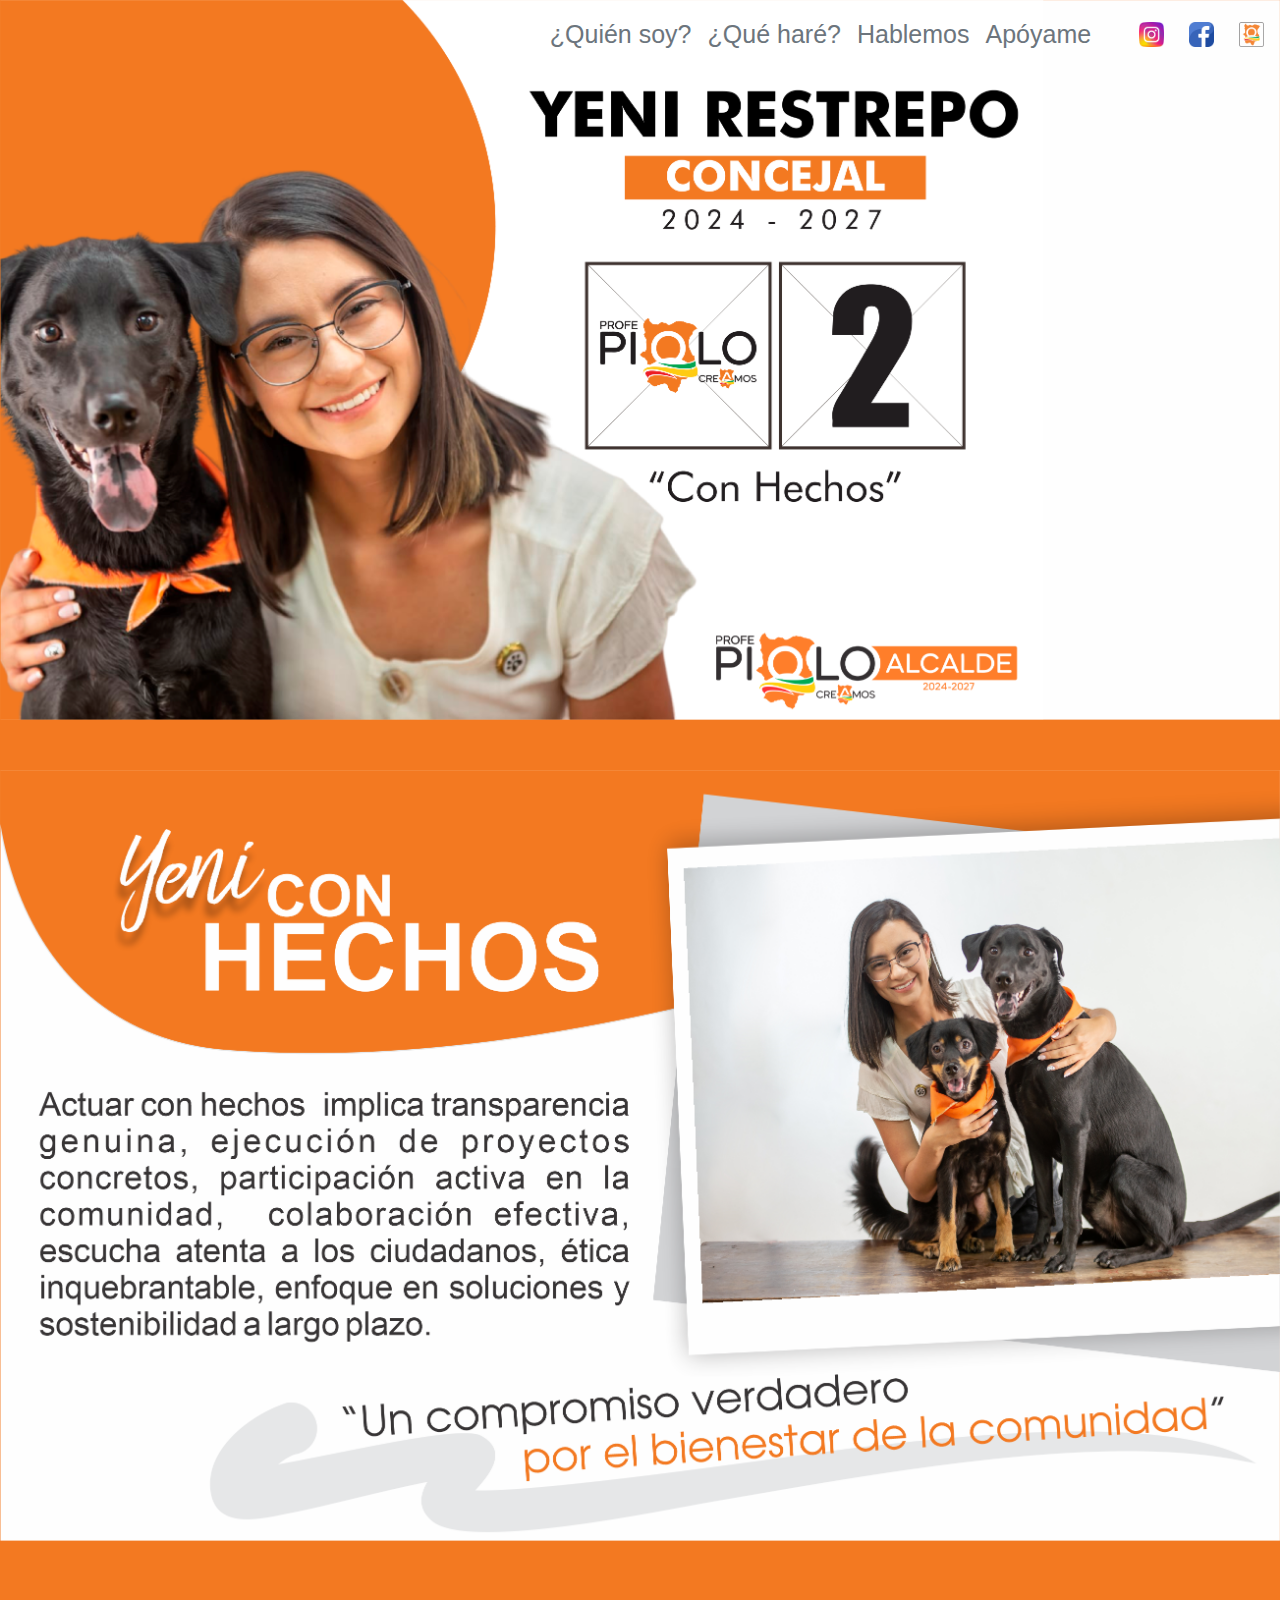
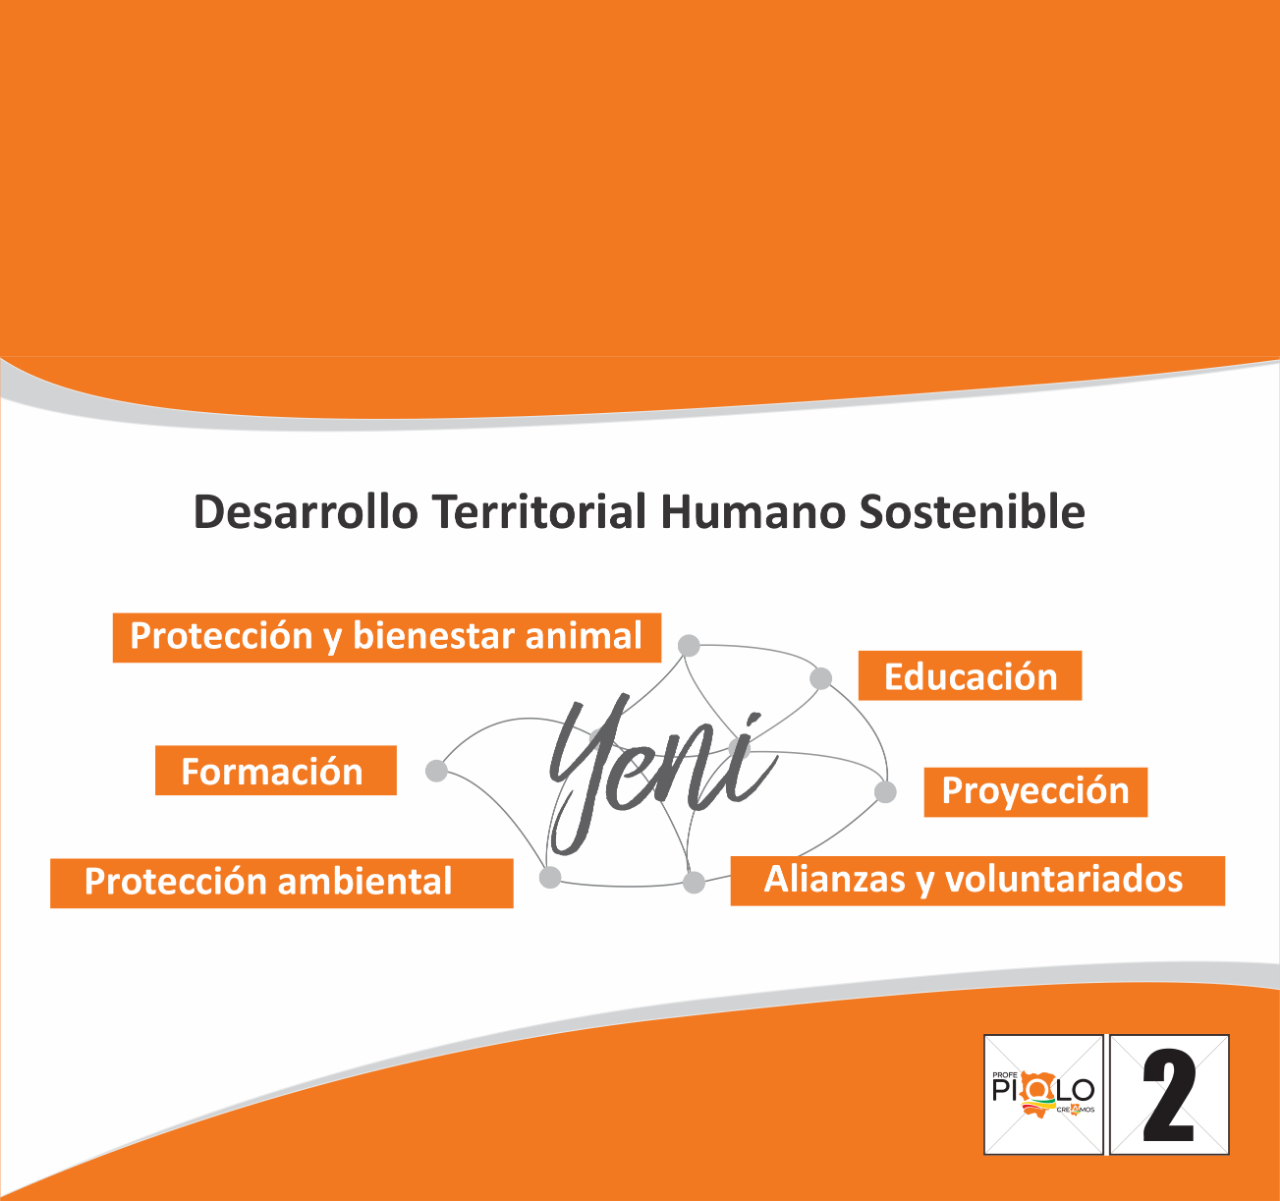
<file: Concejales/Yeni/Yeni.html>
<!DOCTYPE html>
<html>
<head>
    <!-- Google tag (gtag.js) -->
<script async src="https://www.googletagmanager.com/gtag/js?id=G-MQ59L1TXNY"></script>
<script>
  window.dataLayer = window.dataLayer || [];
  function gtag(){dataLayer.push(arguments);}
  gtag('js', new Date());

  gtag('config', 'G-MQ59L1TXNY');
</script>
    <title>Yeni</title>
    <link rel="stylesheet" href="https://stackpath.bootstrapcdn.com/bootstrap/4.5.2/css/bootstrap.min.css">
    <link rel="stylesheet" href="css/styles.css">
</head>
<body style="margin: 0%;padding: 0%;">
  <div class="container-fluid image-container" style="margin: 0%;padding: 0%;overflow: hidden;background-color: #f37921;">
    <div class="container-fluid" style="margin: 0%;padding: 0%;position: absolute;">
        <img src="img/home.png" style="width: 100vw;"> 
        
    </div>

    <nav class="navbar navbar-expand-lg navbar-light">
      <div class="container">
          <button class="navbar-toggler" type="button" data-toggle="collapse" data-target="#navbarNav"
              aria-controls="navbarNav" aria-expanded="false" aria-label="Toggle navigation">
              <span class="navbar-toggler-icon"></span>
          </button>
          <div class="collapse navbar-collapse" id="navbarNav">
              <ul class="navbar-nav ml-auto">
                  <li class="nav-item">
                      <a class="nav-link" href="#QuienSoy">¿Quién soy?</a>
                  </li>
                  <li class="nav-item">
                      <a class="nav-link" href="#QueHare">¿Qué haré?</a>
                  </li>
                  <li class="nav-item">
                      <a class="nav-link" href="https://wa.link/yuivdb">Hablemos</a>
                  </li>
                  <li class="nav-item">
                      <a class="nav-link" href="https://forms.gle/MvMJ4LCNNGsUesSp7">Apóyame</a>
                  </li>
              </ul>
          </div>
      </div>
      <a style="margin-left: 2%;" href="https://instagram.com/yenifer.restrep?igshid=MzRlODBiNWFlZA=="><img src="img/instagram.png" style="height: 25px;width: auto; "></a>
			<a style="margin-left: 2%;" href="https://www.facebook.com/WENGIFAR?mibextid=ZbWKwL"><img src="img/facebook.png" style="height: 25px;width: auto; "></a>  
  		<a style="margin-left: 2%;" href="https://profepiolocreamos.com"><img src="img/piolo.png" style="height: 25px;width: auto; "></a>  
    </nav>
</div>
<div  style="background-color: #f37921;height: 50px;margin: 0%;"></div>  


<div id="QuienSoy" class="container-fluid" style="margin: 0%;padding: 0%;overflow: hidden;background-color: #f37921; ">
  <img src="img/con_hechos.png" style="width: 100vw;"> 
</div>
<div  style="background-color: #f37921;padding: 50px;justify-content: center;display: flex;">
  <iframe width="560" height="315" src="https://www.youtube.com/embed/ela5TMbOSdA?si=ZcMrjMyGc2prLJtF" title="YouTube video player" frameborder="0" allow="accelerometer; autoplay; clipboard-write; encrypted-media; gyroscope; picture-in-picture; web-share" allowfullscreen></iframe>
</div>  
<div id="QueHare" class="container-fluid" style="margin: 0%;padding: 0%;overflow: hidden;background-color: #f37921; ">
  <img src="img/desarrollo_territorial.png" style="width: 100vw;"> 
</div>
      <script src="https://code.jquery.com/jquery-3.5.1.slim.min.js"></script>
      <script src="https://cdn.jsdelivr.net/npm/@popperjs/core@2.9.3/dist/umd/popper.min.js"></script>
      <script src="https://stackpath.bootstrapcdn.com/bootstrap/4.5.2/js/bootstrap.min.js"></script>
      <script>
        // Calcular y aplicar altura dinámica al contenedor de imagen
        const imageContainer = document.querySelector('.image-container');
        const image = imageContainer.querySelector('img');
        imageContainer.style.height = `${image.clientHeight}px`;
      </script>
</body>
</html>
</file>
<file: Concejales/Yeni/css/styles.css>
/* Estilos para la barra de navegación */
   .navbar {
    background-color: transparent;
}

@media (max-width: 767px) {
    .navbar-nav {
        background-color: #343a40;
    }
}

.navbar-nav {
    margin-left: auto;
}

.navbar-nav .nav-item .nav-link {
    color: #6c757d;
    font-size: 25px;
}

.navbar-nav .nav-item .nav-link:hover,
.navbar-nav .nav-item .nav-link:focus {
    color: #f37921;
    font-weight: bold;
}

/* Estilos para el contenedor con imagen */
.image-container {
    position: relative;
    margin: 0;
    padding: 0;
}

.image-container img {
    width: 100vw;
}

.navbar {
    position: absolute;
    width: 100%;
    z-index: 1000; /* Asegura que la barra de navegación esté por encima de la imagen */
}
</file>
